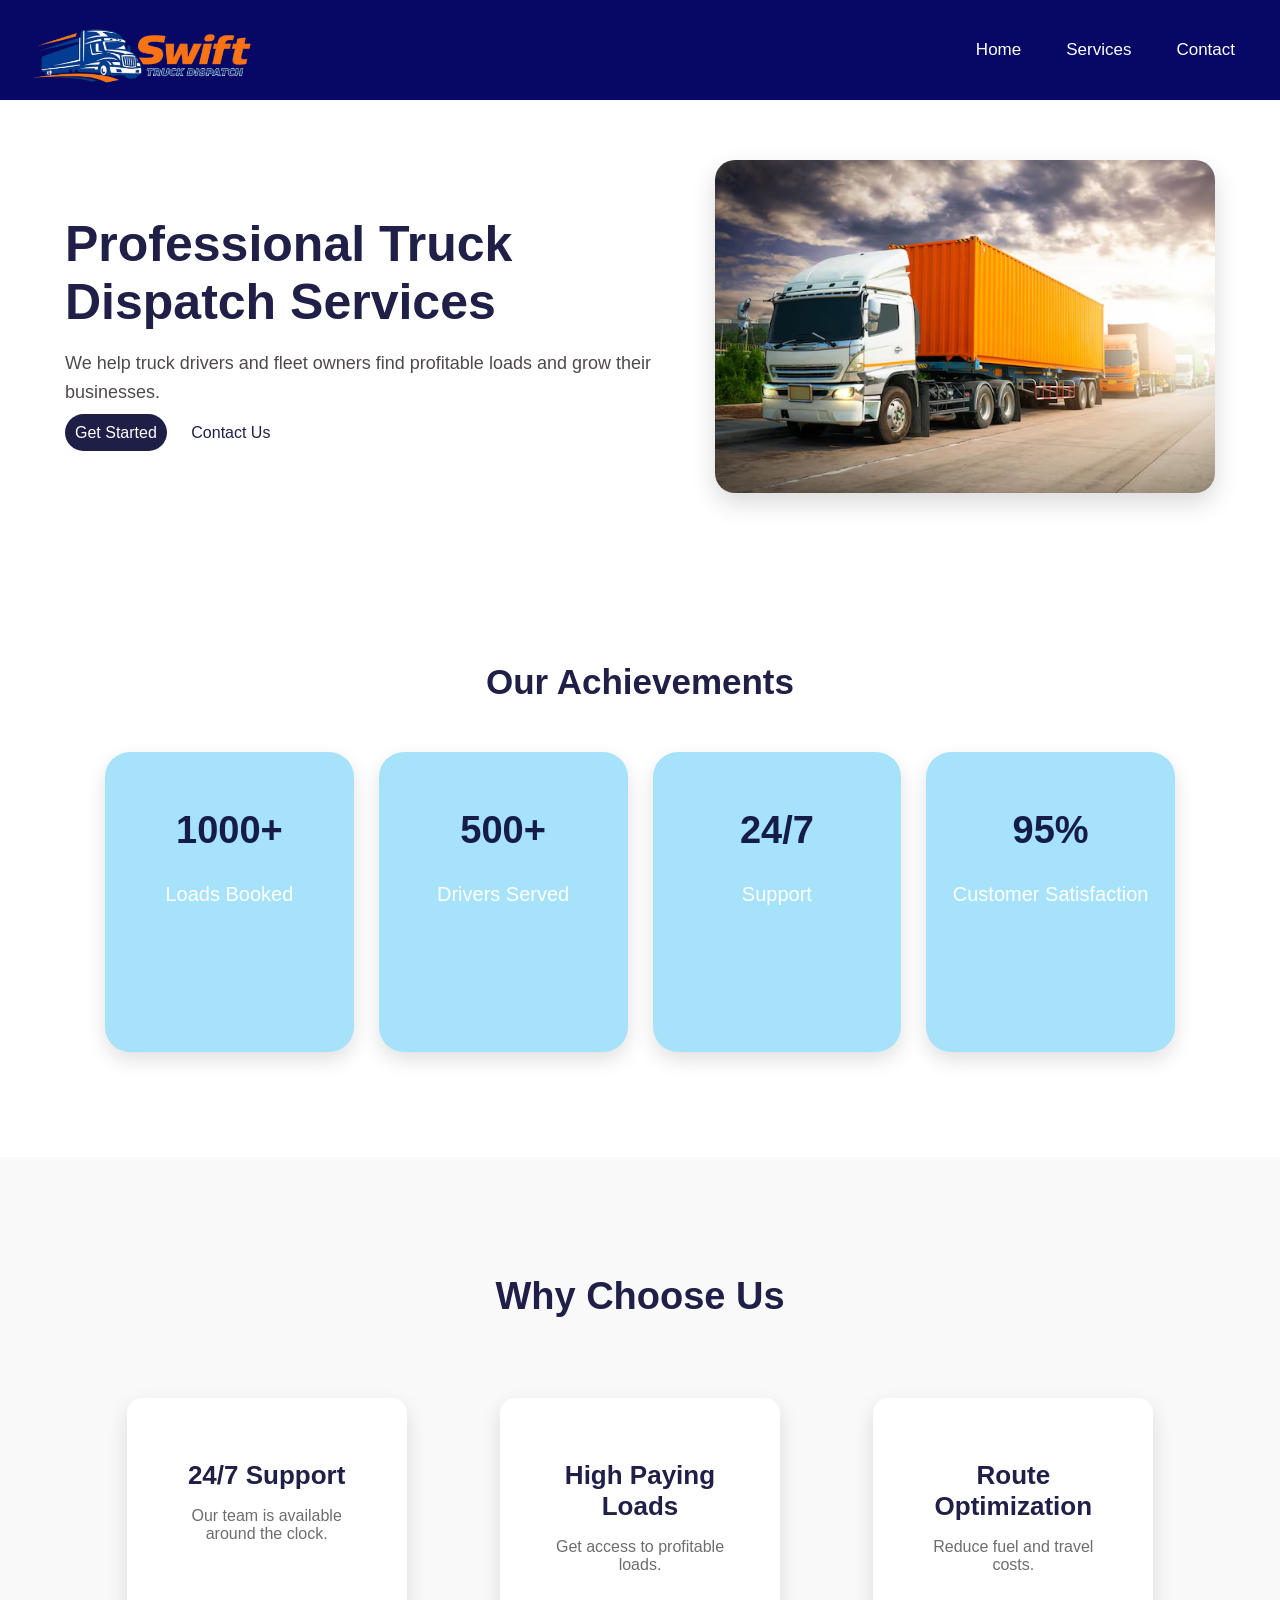
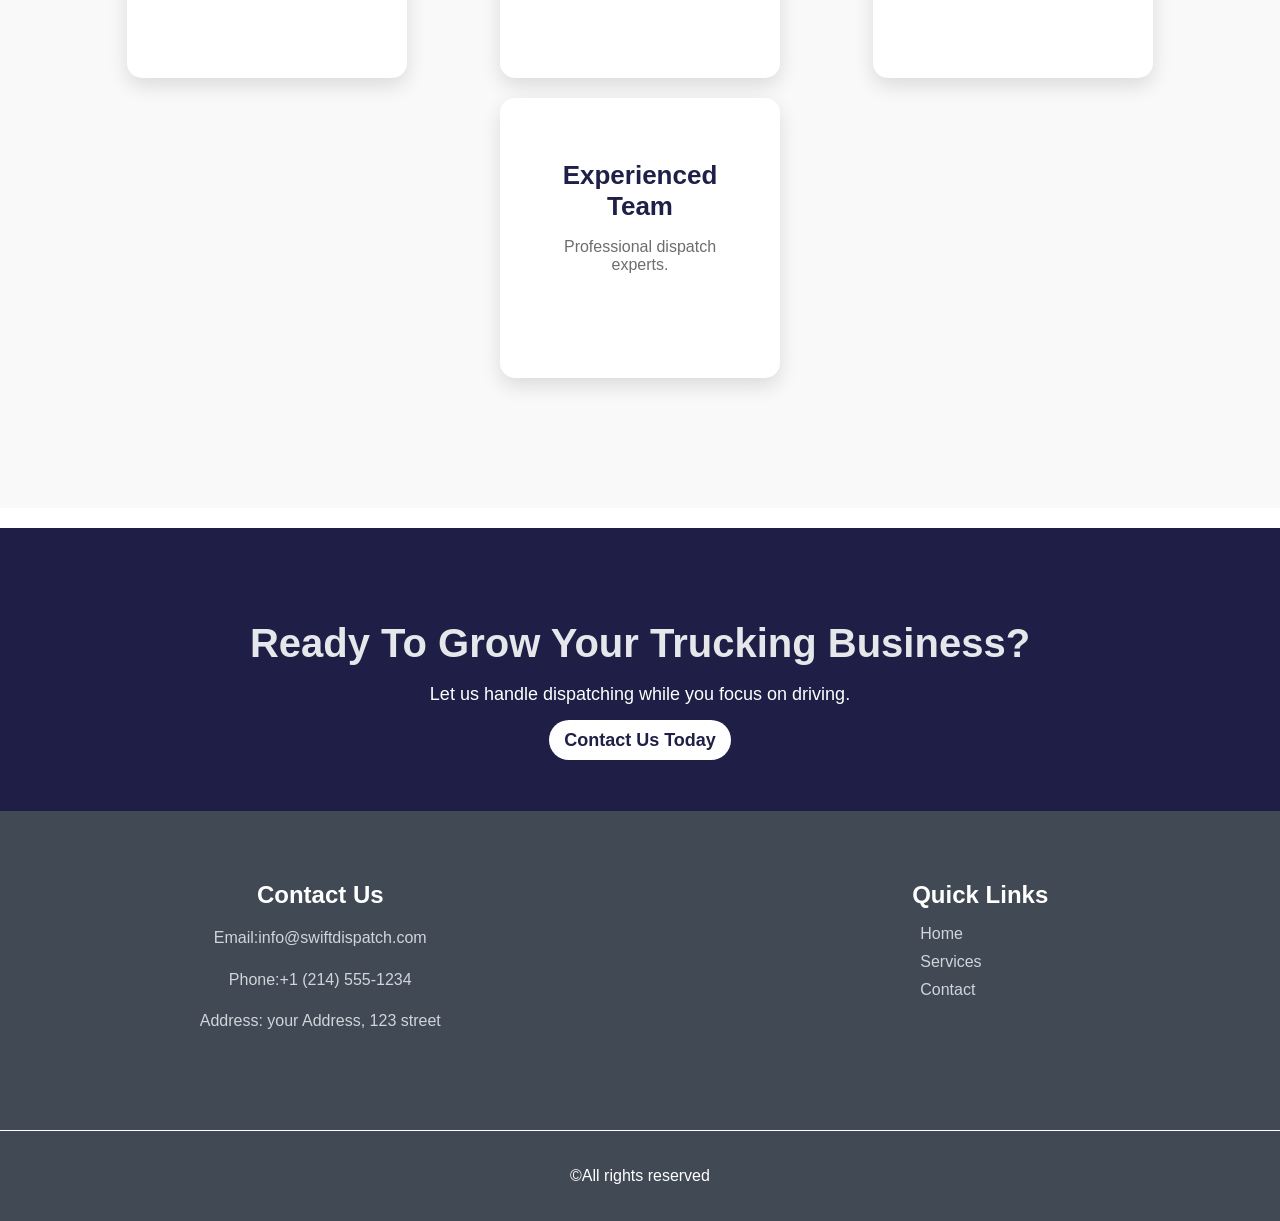
<file: index.html>
<!DOCTYPE html>
<html lang="en">
<head>
    <meta charset="UTF-8">
    <meta name="viewport" content="width=device-width, initial-scale=1.0">
    <title>Swift Truck Dispatch</title>
    <link rel="stylesheet" href="style.css">
</head>
<body>
    <header> 
        <nav class="navbar">
            <img src="Images/truck logo.png" alt="Truck logo">
            <ul>
                <li><a href="index.html">Home</a></li>
                <li><a href="Services.html">Services</a></li>
                <li><a href="Contact.html">Contact</a></li>
            </ul>
        </nav>
        <section class="hero">
            <div class="hero_content">
            <h1>Professional Truck Dispatch Services</h1>
            <p>We help truck drivers and fleet owners find profitable loads and grow their businesses.</p>
            <a href="Services.html" class="hero-button">Get Started</a>
            <a href="Contact.html" class="hero-btn">Contact Us</a>
        </div>
       <div> <img src="Images/image.png" alt="Logistic Trucks"> </div>
        </section>
    </header>
   
<section class="achievement-section">
     <h2 class="section-heading">Our Achievements</h2>
    <div class="stats">
     <div class="box">
        <h2>1000+</h2>
        <p>Loads Booked</p>
    </div>
     <div class="box">
        <h2>500+</h2>
        <p>Drivers Served</p>
    </div>
     <div class="box">
        <h2>24/7</h2>
        <p>Support</p>
    </div>
     <div class="box">
        <h2>95%</h2>
        <p>Customer Satisfaction</p>
    </div>
    </div>
</section>
<section class="about-section">
    <h3 class="heading"> Why Choose Us</h3>
    <div class="cards">
    <div class="card">
        <h2>24/7 Support</h2>
        <p>Our team is available around the clock.</p>
    </div>
     <div class="card">
        <h2>High Paying Loads</h2>
        <p>Get access to profitable loads.</p>
    </div>
     <div class="card">
        <h2>Route Optimization</h2>
        <p>Reduce fuel and travel costs.</p>
    </div>
     <div class="card">
        <h2>Experienced Team</h2>
        <p>Professional dispatch experts.</p>
    </div>
    </div>
</section>
<section class="cta">
    <h2>Ready To Grow Your Trucking Business?</h2>
    <p>Let us handle dispatching while you focus on driving.</p>
        <a href="Contact.html" class="cta-button">Contact Us Today</a>
</section>
<footer>
<div class="footer-container">
    <div class="footer-data">
        <h2>Contact Us</h2>
        <p>Email:info@swiftdispatch.com</p>
        <p>Phone:+1 (214) 555-1234</p>
        <p>Address: your Address, 123 street</p>
    </div>
    <div class="footer-content">
        <h2>Quick Links</h2>
        <ul class="lists">
            <li><a href="index.html">Home</a></li>
              <li><a href="Services.html">Services</a></li>
                <li><a href="Contact.html">Contact</a></li>
        </ul>
    </div>
    <div class="bottom-bar">
        <p>&copy;All rights reserved</p>
    </div>
</div>
</footer>
</body>
</html>
</file>
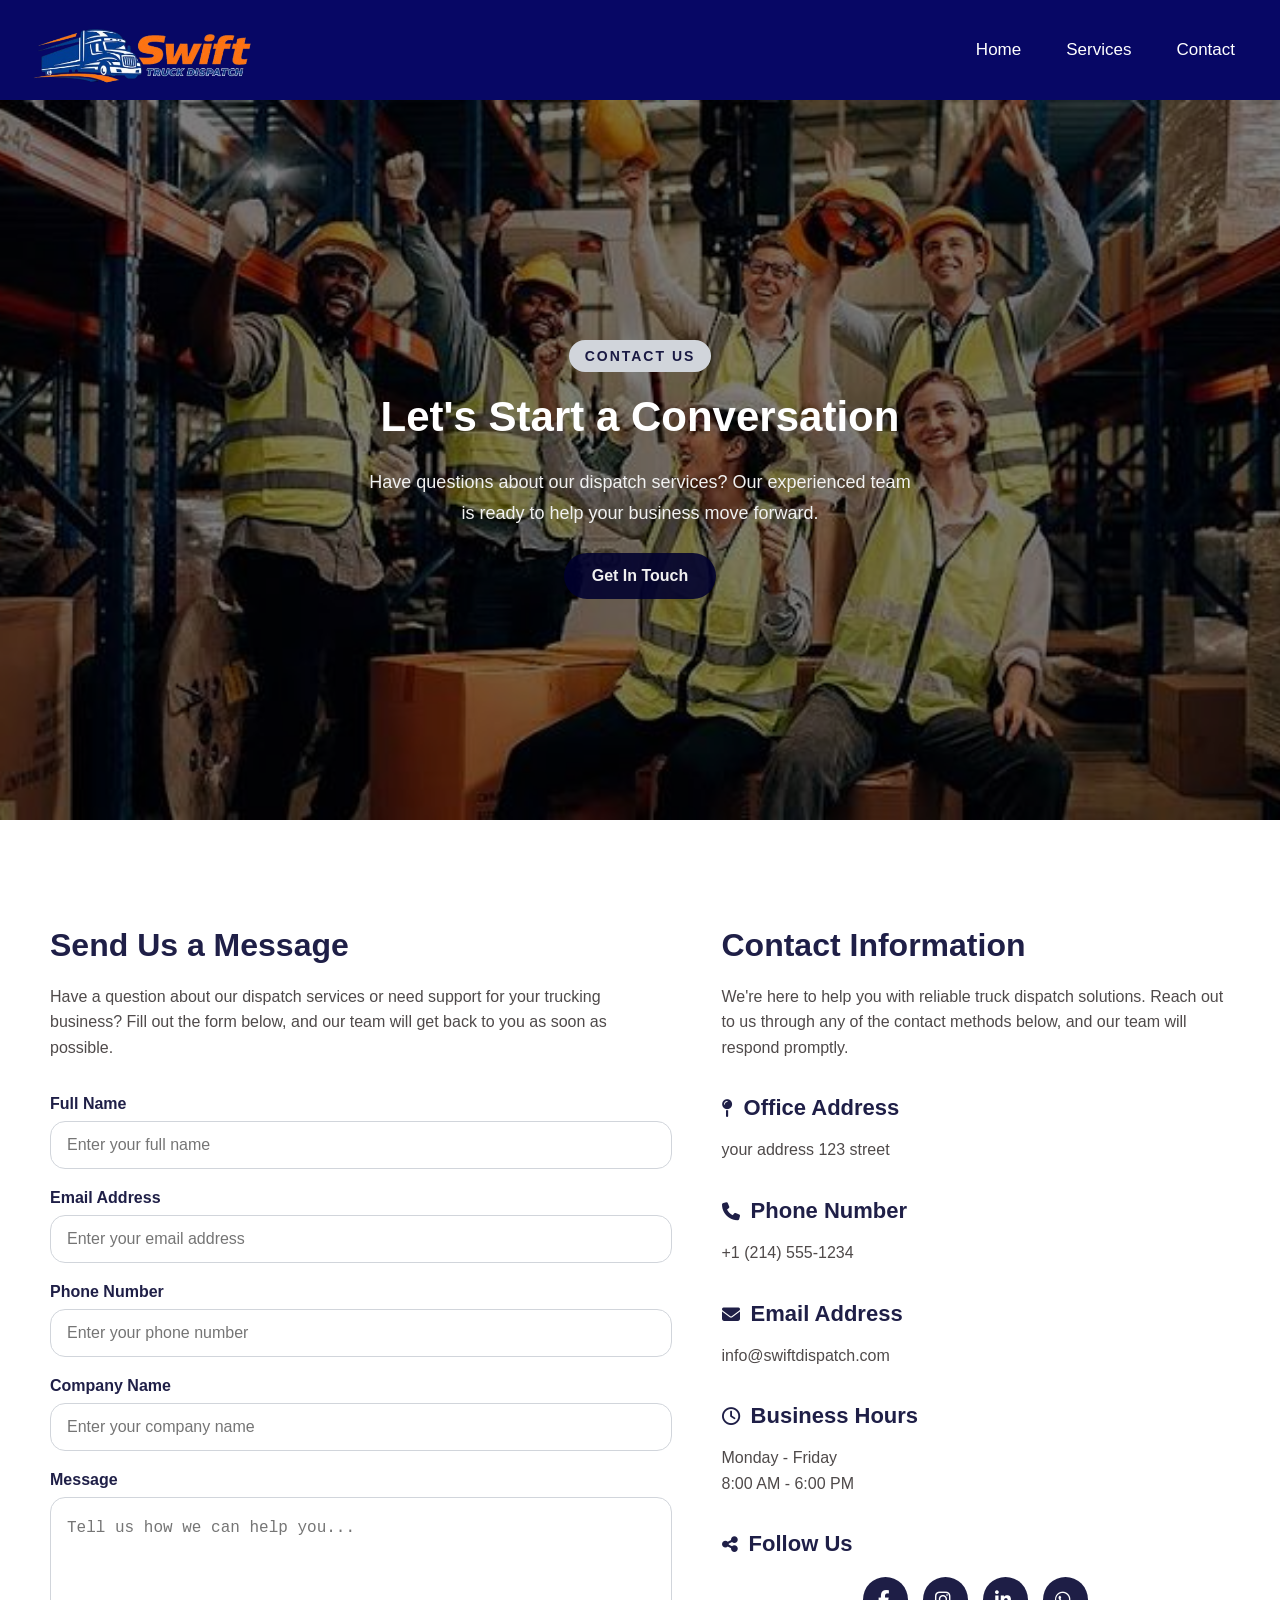
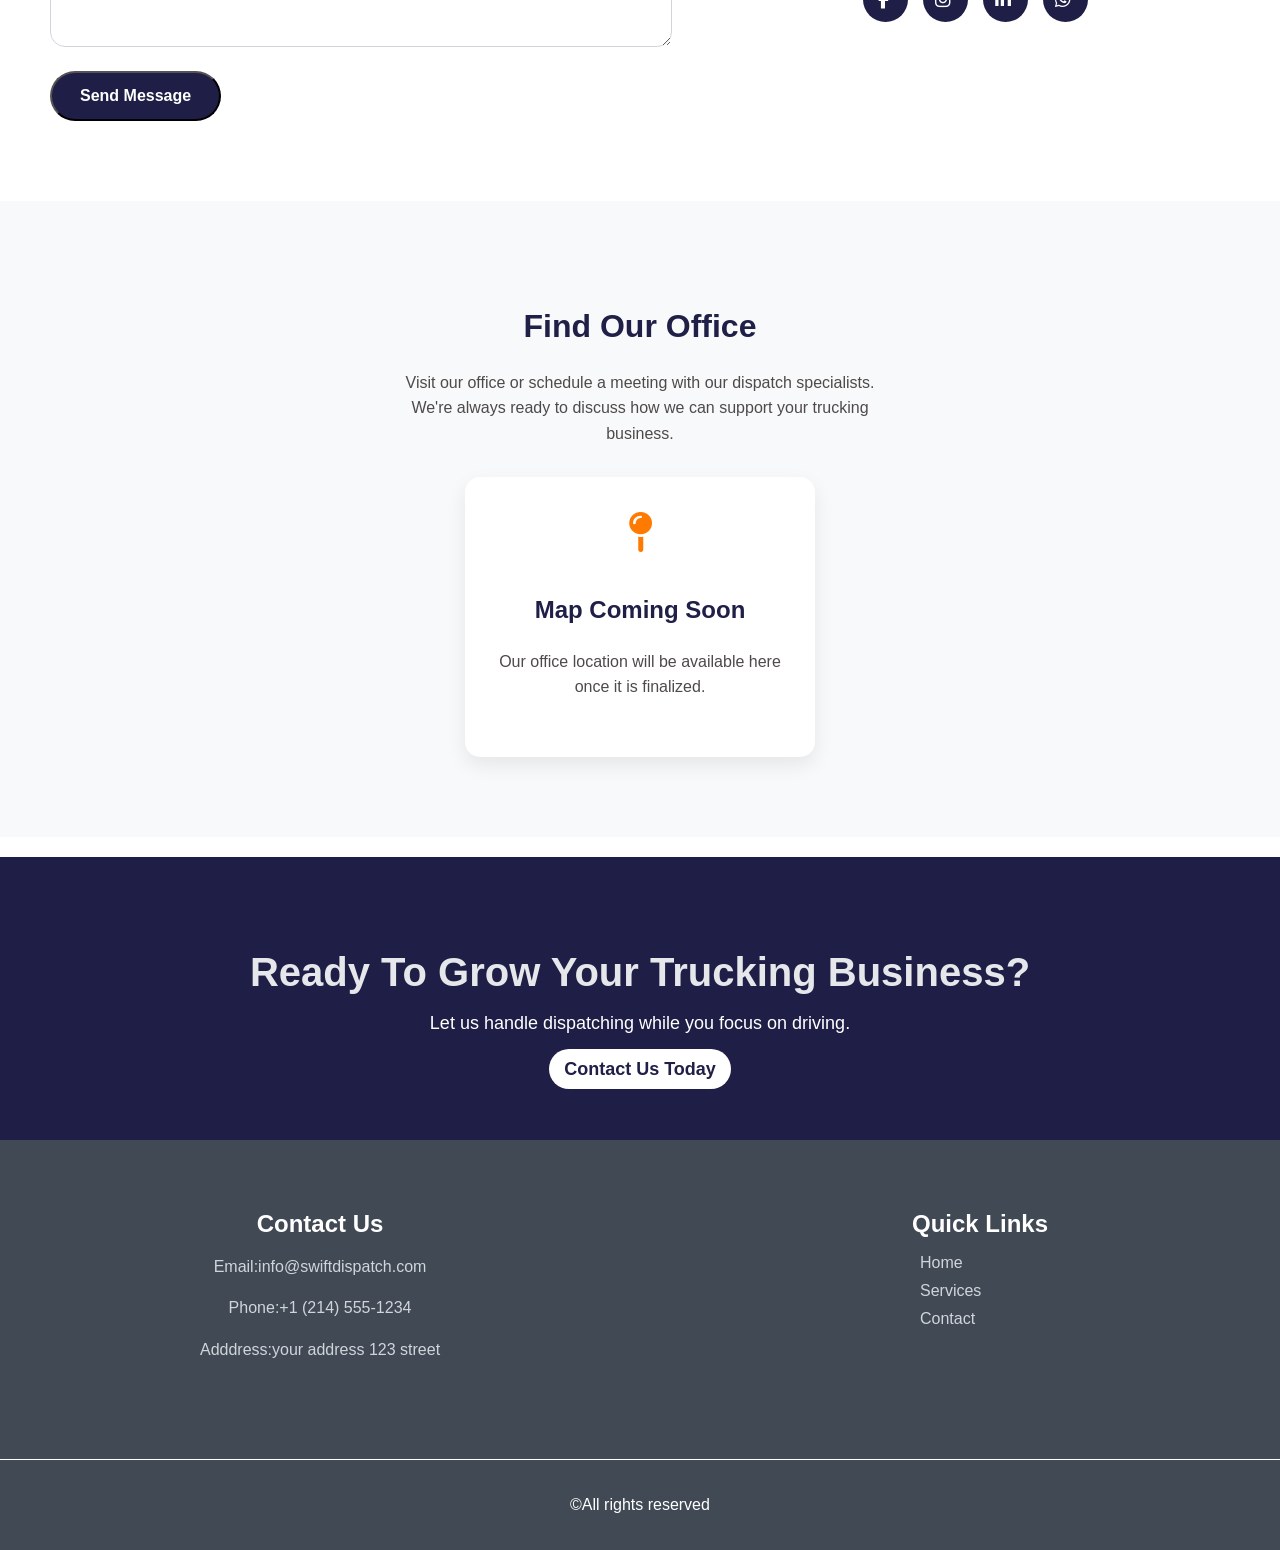
<file: Contact.html>
<!DOCTYPE html>
<html lang="en">
<head>
    <meta charset="UTF-8">
    <meta name="viewport" content="width=device-width, initial-scale=1.0">
    <title>Swift Truck Dispatch</title>
     <link rel="stylesheet" href="style.css">
       <link rel="stylesheet" href="https://cdnjs.cloudflare.com/ajax/libs/font-awesome/6.7.2/css/all.min.css">
</head>
<body>
    <header>
         <nav class="navbar">
            <img src="Images/truck logo.png" alt="Truck logo">
            <ul>
                <li><a href="index.html">Home</a></li>
                <li><a href="Services.html">Services</a></li>
                <li><a href="Contact.html">Contact</a></li>
            </ul>
        </nav>
        <section class="contact-hero">
<div class="contact-hero-data">
    <h4> CONTACT US</h4>
    <h1>Let's Start a Conversation</h1>
    <p>Have questions about our dispatch services? Our experienced team is ready to help your business move forward.</p>
 <a href="#contact" class="contact-button">Get In Touch</a>
</div>
        </section>
    </header>
    <section id="contact" class="contact-section">
   <div class="contact-form">
<h2>Send Us a Message</h2>
<p>Have a question about our dispatch services or need support for your trucking business? Fill out the form below, and our team will get back to you as soon as possible.</p>
    <form action="#" method="post">
        <label for="full-name">Full Name</label>
        <input type="text" id="full-name" name="full_name" placeholder="Enter your full name" required> 
        <label for="email-address">Email Address</label> 
        <input type="email" id="email-address" name="email-address" placeholder="Enter your email address" required> 
        <label for="phone-number">Phone Number</label>
        <input type="tel" id="phone-number" name="phone_number" placeholder="Enter your phone number" required> 
        <label for="company-name">Company Name</label>
        <input type="text" id="company-name" name="company_name" placeholder="Enter your company name"> 
        <label for="message">Message</label>
        <textarea name="message" id="message"placeholder="Tell us how we can help you..." required></textarea> 
        <button type="submit" class="submit-btn">Send Message</button>
    </form>
</div>
<div class="company-card">
<div class="company-heading">
    <h2>Contact Information</h2>
    <p>We're here to help you with reliable truck dispatch solutions. Reach out to us through any of the contact methods below, and our team will respond promptly.</p>
</div>
<div class="company-info">
    <h3> <i class="fa-solid fa-map-pin"></i> Office Address</h3>
    <p>your address 123 street</p>
</div>
<div class="company-info"> 
    <h3> <i class="fa-solid fa-phone"></i> Phone Number</h3>
    <p>+1 (214) 555-1234</p>
</div>
<div class="company-info">
    <h3> <i class="fa-solid fa-envelope"></i> Email Address</h3>
    <p>info@swiftdispatch.com</p>
</div>
<div class="company-info">
    <h3><i class="fa-regular fa-clock"></i> Business Hours</h3>
    <p>
    Monday - Friday<br>
    8:00 AM - 6:00 PM
</p>
</div>
<div class="company-info">
    <h3><i class="fa-solid fa-share-nodes"></i> Follow Us</h3>
      <div class="social-icons">
        <a href="#" aria-label="Facebook"><i class="fa-brands fa-facebook-f"></i></a>
        <a href="#" aria-label="Instagram"><i class="fa-brands fa-instagram"></i></a>
        <a href="#" aria-label="LinkedIn"><i class="fa-brands fa-linkedin-in"></i></a>
        <a href="#" aria-label="WhatsApp"><i class="fa-brands fa-whatsapp"></i></a>
    </div>
</div>
</div>
    </section>
    <section class="location-section">
        <div class="map-heading">
            <h2>Find Our Office</h2>
            <p>Visit our office or schedule a meeting with our dispatch specialists. We're always ready to discuss how we can support your trucking business.</p>
        </div>
        <div class="map-container">
        <i class="fa-solid fa-map-pin" aria-hidden="true"></i>
        <h3>Map Coming Soon</h3>
        <p>Our office location will be available here once it is finalized.</p>
        </div>
    </section>
     <section class="cta">
    <h2>Ready To Grow Your Trucking Business?</h2>
    <p>Let us handle dispatching while you focus on driving.</p>
    <a href="Contact.html" class="cta-button">Contact Us Today</a>
</section>
    <footer>
<div class="footer-container">
    <div class="footer-data">
        <h2>Contact Us</h2>
        <p>Email:info@swiftdispatch.com</p>
        <p>Phone:+1 (214) 555-1234</p>
        <p>Adddress:your address 123 street</p>
    </div>
    <div class="footer-content">
    <h2>Quick Links</h2>
        <ul class="lists">
            <li><a href="index.html">Home</a></li>
              <li><a href="Services.html">Services</a></li>
                <li><a href="Contact.html">Contact</a></li>
        </ul>
    </div>
    <div class="bottom-bar">
        <p>&copy;All rights reserved</p>
    </div>
</div>
</footer>
</body>
</html>
</file>
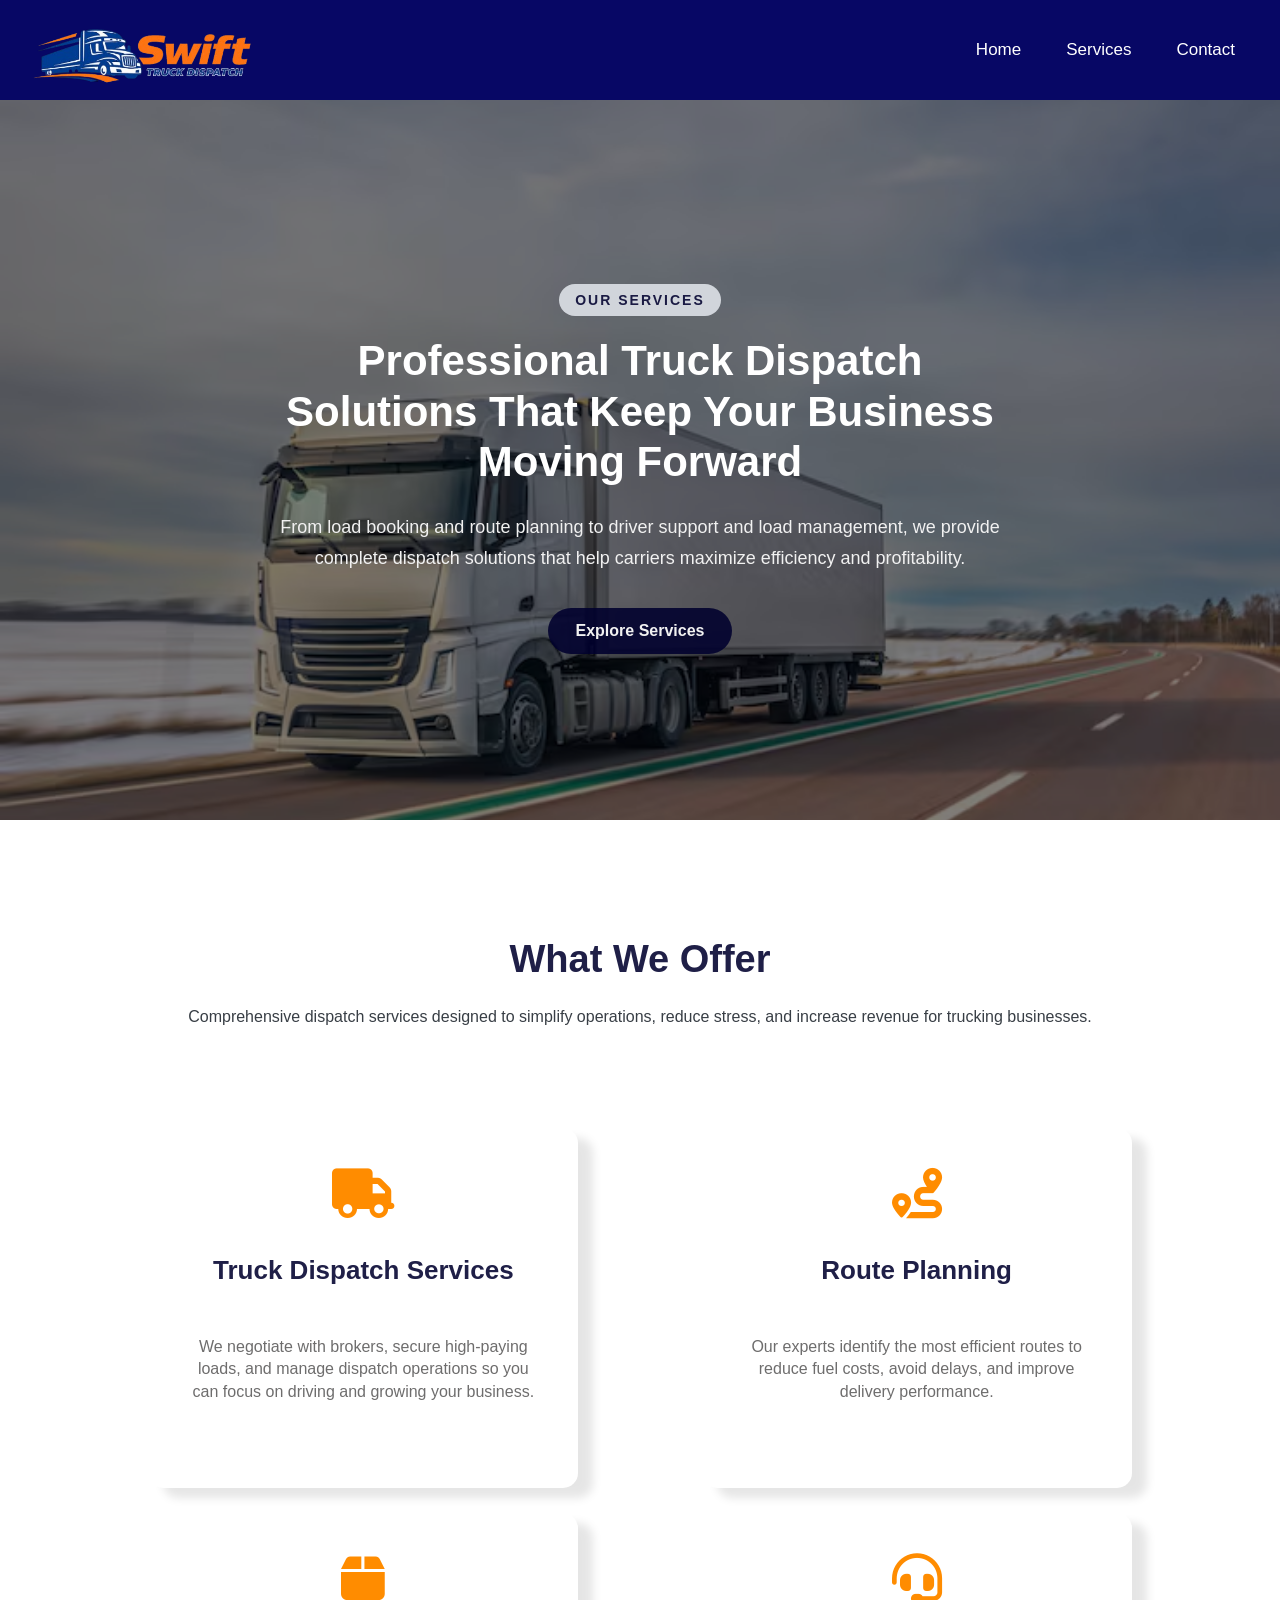
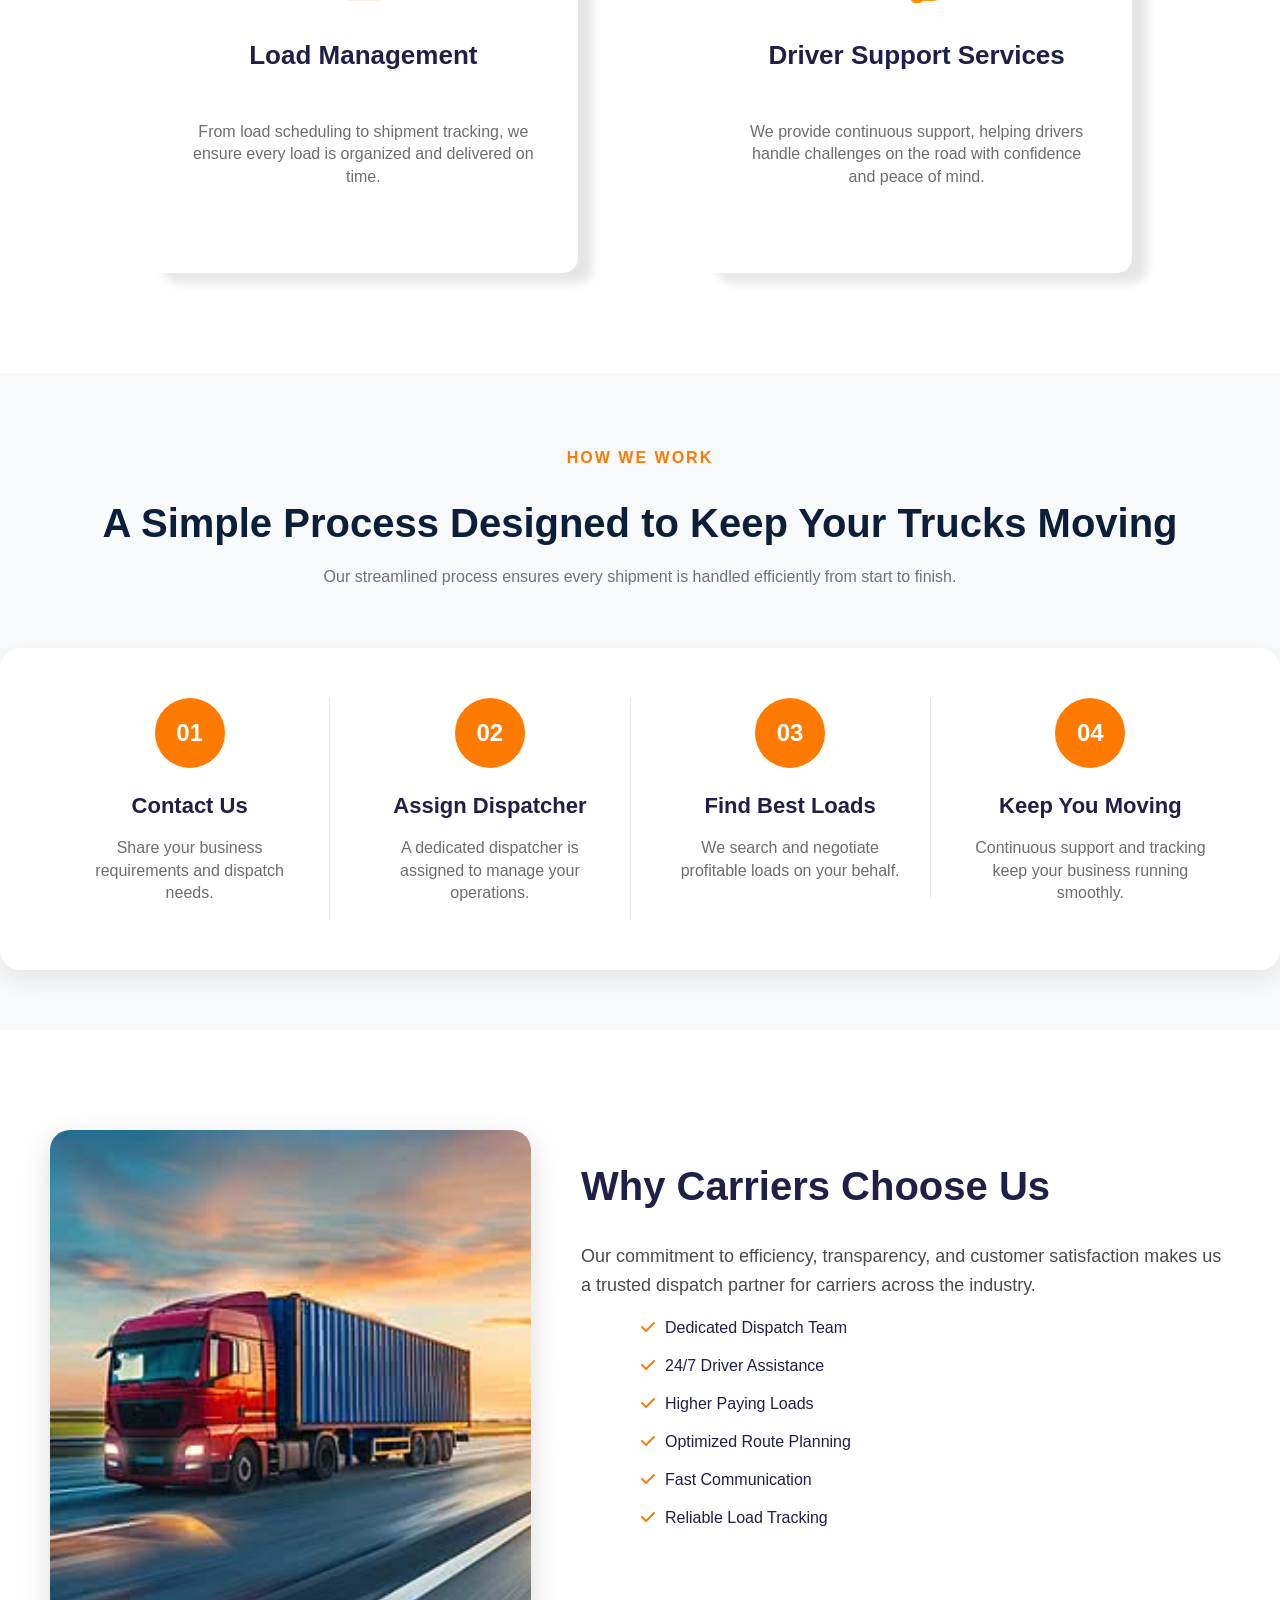
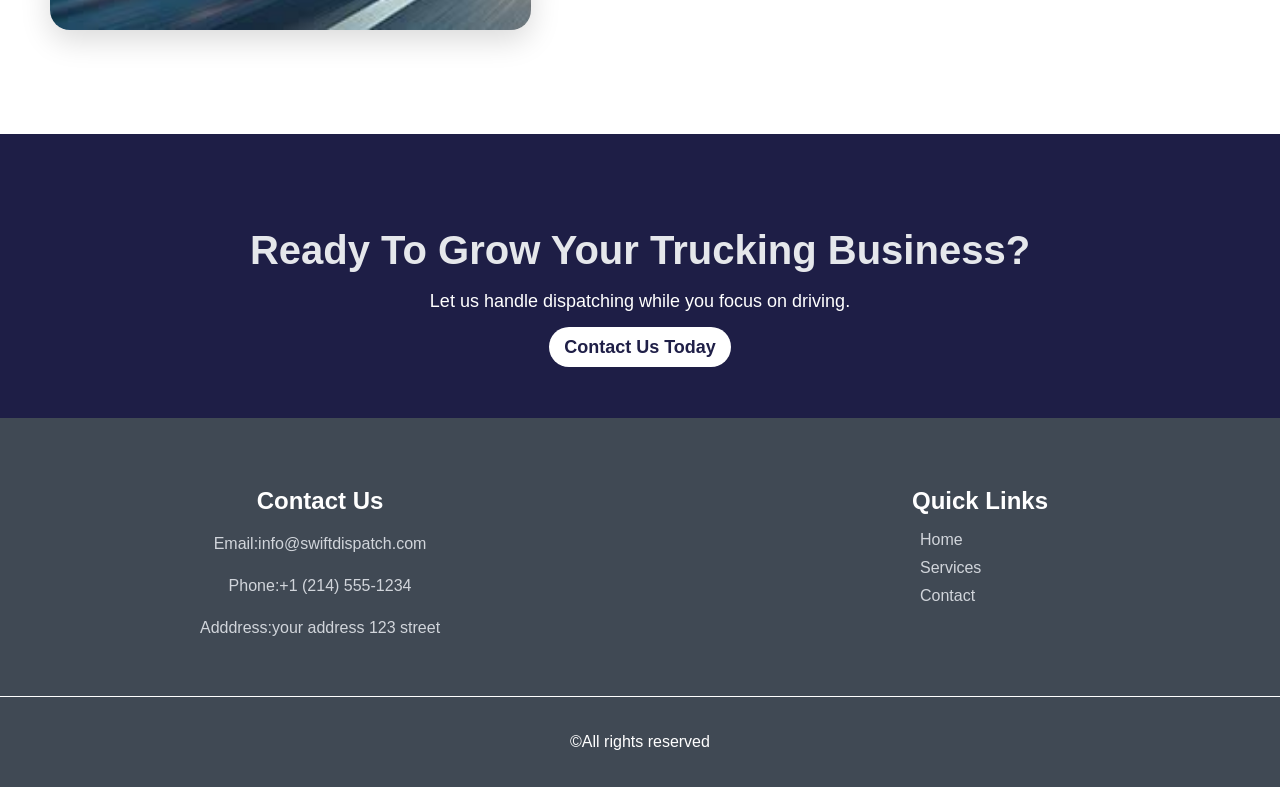
<file: Services.html>
<!DOCTYPE html>
<html lang="en">
<head>
    <meta charset="UTF-8">
    <meta name="viewport" content="width=device-width, initial-scale=1.0">
    <title>Swift Truck Dispatch</title>
     <link rel="stylesheet" href="style.css">
     <link rel="stylesheet" href="https://cdnjs.cloudflare.com/ajax/libs/font-awesome/6.7.2/css/all.min.css">
</head>
<body>
    <header> 
        <nav class="navbar">
            <img src="Images/truck logo.png" alt="Truck logo">
            <ul>
                <li><a href="index.html">Home</a></li>
                <li><a href="Services.html">Services</a></li>
                <li><a href="Contact.html">Contact</a></li>
            </ul>
        </nav>
        <section class="hero-section">
            <div class="hero-data">
               <h4>Our Services</h4>
               <h1>Professional Truck Dispatch Solutions That Keep Your Business Moving Forward</h1> 
<p>From load booking and route planning to driver support and load management, we provide complete dispatch solutions that help carriers maximize efficiency and profitability.</p>
            <a href="#services" class="button">Explore Services</a>
</div>
        </section>
    </header>
    <section id="services" class="services-section">
        <div class="service-heading">
            <h3>What We Offer</h3>
        <p>Comprehensive dispatch services designed to simplify operations, reduce stress, and increase revenue for trucking businesses.</p>
    </div>
<section class="services-cards">
    <div class="service-card">
        <i class="fa-solid fa-truck"></i>
        <h2>Truck Dispatch Services</h2>
        <p>We negotiate with brokers, secure high-paying loads, and manage dispatch operations so you can focus on driving and growing your business.</p>
    </div>
     <div class="service-card">
        <i class="fa-solid fa-route"></i>
        <h2>Route Planning</h2>
        <p>Our experts identify the most efficient routes to reduce fuel costs, avoid delays, and improve delivery performance.</p>
    </div>
     <div class="service-card">
        <i class="fa-solid fa-box"></i>
        <h2>Load Management</h2>
        <p>From load scheduling to shipment tracking, we ensure every load is organized and delivered on time.</p>
    </div>
     <div class="service-card">
        <i class="fa-solid fa-headset"></i>
        <h2>Driver Support Services</h2>
        <p>We provide continuous support, helping drivers handle challenges on the road with confidence and peace of mind.</p>
    </div>
</section>
</section>
    <section class="work-container">
        <div class="work-heading">
            <h3>How we work</h3>
    <h2>A Simple Process Designed to Keep Your Trucks Moving</h2>
        <p>Our streamlined process ensures every shipment is handled efficiently from start to finish.</p> 
    </div>
    <div class="process-box">
     <div class="work-setup">
        <div class="circle">01</div>
        <h2>Contact Us</h2>
        <p>Share your business requirements and dispatch needs.</p>
     </div>
        <div class="work-setup">
        <div class="circle">02</div>
     <h2>Assign Dispatcher</h2>
     <p>A dedicated dispatcher is assigned to manage your operations.</p>
        </div>
         <div class="work-setup">
        <div class="circle">03</div>
     <h2>Find Best Loads</h2>
    <p>We search and negotiate profitable loads on your behalf.</p>
          </div>
  <div class="work-setup">
          <div class="circle">04</div>
      <h2>Keep You Moving</h2>
    <p>Continuous support and tracking keep your business running smoothly.</p>
     </div>
    </div>
    </section>
    <section class="benefits-section">
            <div class="service-image"><img src="Images/benefits image.jpg" alt="truck on highway"></div>
        <div class="services-benefits">
        <h2>Why Carriers Choose Us</h2>
        <p>Our commitment to efficiency, transparency, and customer satisfaction makes us a trusted dispatch partner for carriers across the industry.</p>
    <div class="service-list">
        <ul>
            <li><i class="fa-solid fa-check"></i>Dedicated Dispatch Team</li>
            <li><i class="fa-solid fa-check"></i>24/7 Driver Assistance</li>
            <li><i class="fa-solid fa-check"></i>Higher Paying Loads</li>
            <li><i class="fa-solid fa-check"></i>Optimized Route Planning</li>
            <li><i class="fa-solid fa-check"></i>Fast Communication</li>
            <li><i class="fa-solid fa-check"></i>Reliable Load Tracking</li>
        </ul>
    </div>
    </div>
 </section>  
  <section class="cta">
    <h2>Ready To Grow Your Trucking Business?</h2>
    <p>Let us handle dispatching while you focus on driving.</p>
        <a href="Contact.html" class="cta-button">Contact Us Today</a>
</section>
<footer>
<div class="footer-container">
    <div class="footer-data">
        <h2>Contact Us</h2>
        <p>Email:info@swiftdispatch.com</p>
        <p>Phone:+1 (214) 555-1234</p>
        <p>Adddress:your address 123 street</p>
    </div>
    <div class="footer-content">
        <h2>Quick Links</h2>
        <ul class="lists">
            <li><a href="index.html">Home</a></li>
              <li><a href="Services.html">Services</a></li>
                <li><a href="Contact.html">Contact</a></li>
        </ul>
    </div>
</div>
    <div class="bottom-bar">
        <p>&copy;All rights reserved</p>
    </div>
</footer>
</body>
</html>
</file>
<file: style.css>
body{
margin: 0%;
padding: 0%;
box-sizing: border-box;
font-family: Arial, Helvetica, sans-serif;
background: linear-gradient( hsl(0, 3%, 94%));
}
.navbar{
    display: flex;
    justify-content: space-between;
    align-items: center;
    background-color: hwb(240 0% 62% / 0.973);
height: 70px;
padding: 15px 30px;
}
.navbar img {
    height: 85px;
    width: auto;    
}
.navbar ul{
    display: flex;
    font-size: 17px;
    list-style-type: none;
    padding: 0%;
    margin: 0%;
    gap: 15px;
}
.navbar a{
    color: white;
    text-decoration: none;
    padding: 15px;
    text-align: center;
}
.navbar a:hover {
color: rgb(172, 49, 4);
}
.hero{
   display: flex;
   align-items: center;
   margin: 60px 65px;
   gap: 40px 60px;
   min-height: auto ;
}
.hero img {
    height: auto;
    width: 500px;
    border-radius: 20px;
    box-shadow: 0 10px 25px rgba(0,0,0,0.15);
}
.hero_content{
    max-width: 600px;
}
.hero_content h1{
        font-size: 50px;
        font-weight: bold;
        color: rgba(1, 1, 46, 0.884);
        margin: 0px;
}
.hero_content p{
        font-size: 18px;
        color: hsl(0, 3%, 30%);
        max-width: 600px;
        line-height: 1.6;
}
.hero-button{
    background-color: rgba(1, 1, 46, 0.884);
    color: white;
    border-radius: 30px;
    padding: 10px;
    text-decoration: none;
    margin-right: 10px;
}
.hero-btn{
    background-color:white;
    color:rgba(1, 1, 46, 0.884);
        border-radius: 30px;
    padding: 10px;
    text-decoration: none;
}
.achievement-section{
    background-color: white;
    padding: 80px;
}
.section-heading{
    font-size: 35px;
    font-weight: bold;
    color:rgba(1, 1, 46, 0.884) ;
    margin: 25px;
    text-align: center;
}
.stats  {
    padding: 25px;
    display: flex;
    justify-content: space-around;
    text-align: center;
    gap: 25px;
}
.stats .box{
    background-color:rgb(166, 226, 250);
    padding: 25px;
    width: 250px;
    height: 250px;
     border-radius: 25px;
    box-shadow: 0 8px 20px rgba(0,0,0,0.12);
    transition: 0.3s;
}
.stats .box:hover{
    transform: translateY(-10px);
}
.stats .box h2{
    font-size: 38px;
    font-weight: bold;
    color:rgba(1, 1, 46, 0.884) ;
}
.stats .box p{
    font-size: 20px;
    font-weight: normal;
    color:white;
}
.about-section{
    padding: 80px 40px;
     background-color: #f3f4f680;
}
.heading{
    font-size: 38px;
    font-weight: 600;
    text-align: center;
    color:rgba(1, 1, 46, 0.884);
    margin-bottom: 30px;
}
.cards{
    display: flex;
    justify-content: space-around;
    flex-wrap: wrap;
    gap: 20px;
    padding: 50px;
}
.card{
    background-color: white;
    border-radius: 15px;
    width: 200px;
    height: 200px;
    text-align: center;
    padding: 40px;
    box-shadow: 0 8px 20px rgba(0,0,0,0.12);
    transition-duration: 0.3s;
}
 .card:hover{
    transform: translateY(-10px);
}
.card h2{
    color:rgba(1, 1, 46, 0.884) ;
    font-size: 26px;
    font-weight: bold;
    margin-bottom: 12px;
}
.card p{
    color:rgb(110, 109, 109) ;
    font-size: 16px;
    font-weight: normal;
}
.cta{
    background-color: rgba(1, 1, 46, 0.884);
    text-align: center;
    padding: 60px 10%;
    margin-top: 20px;
}
.cta h2{
    color: #e5e7eb;
    font-size: 40px;
    font-weight: 600;
    margin-bottom: 15px;
}
.cta p{
    color: white;
    font-size: 18px;
    font-weight: 400;
    margin-bottom: 25px;
}
.cta-button{
    background-color: white;
    color:rgba(1, 1, 46, 0.884) ;
    font-size: 18px;
    font-weight: 600;
    border-radius: 30px;
    cursor: pointer;
    text-decoration: none;
    padding: 10px 15px;
    transition-duration: 0.3s;
}
.cta-button:hover{
    color: #ff8c00;
    transform: scaleX(1.05);
}
footer{
    background-color: hwb(213 25% 67%);
    padding-top: 50px;
    padding-bottom:20px ;
}
.footer-container{
   
    margin: auto;
    display: flex;
    justify-content: space-around;
    flex-wrap: wrap;
    gap: 40px;
}
 .footer-content{
            width: 200px;
        }
  .footer-data h2{
    font-size: 24px;
    margin-bottom: 15px;
    text-align: center;
    font-weight: 600;
    color: white;
   } 
   .footer-data p{
    font-size: 16px;
    line-height: 1.6;
    text-align: center;
    font-weight: 400;
    color: #d1d5db;
   } 
   .footer-content h2{
    font-size: 24px;
    margin-bottom: 15px;
    text-align: center;
    font-weight: 600;
    color: white;
   } 
   .lists{
    list-style: none;
   }
   .lists li{
    margin-bottom: 10px;
   }
   .lists a{
    text-decoration: none;
    font-size: 16px;
    color:#d1d5db ;
    text-align: center;
   }
   .lists a:hover{
    color: rgba(1, 1, 46, 0.884);
   }
   .bottom-bar{
     width: 100%;
    text-align: center;
    margin-top: 40px;
    padding-top: 20px;
    border-top: 1px solid white;
   }
   .bottom-bar p{
    font-size: 16px;
    color: white;
   }
   .hero-section{
    background-image: url(Images/logistic\ truck\ background\ image.avif);
    background-repeat: no-repeat;
    background-size: cover;
    background-position: center;
    height: 80vh;
    position: relative;
    display: flex;
    justify-content: center;
    align-items: center;
   }
   .hero-section::before{
    content: "";
    position: absolute;
    top: 0;
    left: 0;
    height: 100%;
    width: 100%;
    background: rgba(0,0,0,0.5);
   }
.hero-data{
  text-align: center;
  position: relative;
z-index: 1;
}
   .hero-data h4{
    display: inline-block;
    background-color: #d1d5db;
    font-size: 14px;
    font-weight: 600;
    color: rgba(1, 1, 46, 0.884);
    border-radius: 20px;
    padding: 8px 16px;
    letter-spacing: 2px;
    text-transform: uppercase;
    margin-bottom: 20px;
   }
   .hero-data h1{
    font-size: 42px;
    font-weight: 700;
    color: white;
    margin: 0 auto;
   line-height: 1.2;
   max-width: 760px;
   }
   .hero-data p{
    font-size: 18px;
    font-weight: 400;
    color: #f1f1f1;
   line-height: 1.7;
   margin: 25px auto 35px;
   width: 60%;
   }
     .hero-data .button{
        text-decoration: none;
   background-color: rgba(1, 1, 46, 0.884);
        font-size: 16px;
    font-weight: 600;
    color: #f1f1f1;
   padding: 14px 28px;
   border-radius: 30px;
   transition: transform 0.3s;
   display: inline-block;
   }
    .hero-data .button:hover{
        transform: translateY(-5px);
    }
  .services-section{
    background-color: white;
    padding-top: 80px;
  }
.service-heading h3{
    font-size: 38px;
    font-weight: 700;
    color:rgba(1, 1, 46, 0.884) ;
    margin-bottom: 25px;
    text-align: center;
}
.service-heading p{
    color:hwb(212 22% 73%);
    font-size: 16px;
    line-height: 1.4;
    font-weight: normal;
    margin-bottom: 50px;
    text-align: center;
}
.services-cards{
   display: flex;
    justify-content: space-evenly;
    flex-wrap: wrap;
    gap: 25px;
    padding: 50px; 
}
.service-card{
    background-color: white;
    border-radius: 15px;
    width: 350px;
    height: 280px;
    text-align: center;
    padding: 40px;
    box-shadow: 15px 10px 10px rgba(0,0,0,0.1);
    transition-duration: 0.3s;
}
 .service-card:hover{
    transform: translateY(-10px);
}
.service-card i{
    font-size:50px;
    color: #ff8c00;
    margin-bottom: 15px;
}
.service-card h2{
    color:rgba(1, 1, 46, 0.884) ;
    font-size: 26px;
    font-weight: bold;
    margin-bottom: 50px;
}
.service-card p{
    color:rgb(110, 109, 109) ;
    font-size: 16px;
    font-weight: normal;
    line-height: 1.4;
}
.work-container{
    background-color: #f8f9fa;
    margin-top: 50px;
    padding-bottom: 60px;
    padding-top: 60px;
}
.work-heading{
        text-align: center;
    margin-bottom: 60px;
}
.work-heading h3{
color:#ff7a00;
font-size:16px;
text-transform:uppercase;
letter-spacing:2px;
}
.work-heading h2{
    font-size: 40px;
    font-weight:700;
    color:#0b1f3a;
    margin-bottom:20px;
}
.work-heading p{
    color:#6b7280;
    font-size: 16px;
    line-height: 1.4;
    font-weight: 400;
    margin-bottom: 50px;
}
.process-box{
background:white;
border-radius:20px;
padding:50px;
max-width: 1200px;
margin: auto;
display: flex;
justify-content: space-between;
    align-items: flex-start;
    box-shadow: 0 10px 25px rgba(0,0,0,.08);
    gap: 20px;
}
.work-setup{
    flex: 1;
    text-align: center;
    padding: 0 20px;
}
.work-setup:not(:last-child){
    border-right: 1px solid #e5e7eb;
}
.circle{
width:70px;
height:70px;
border-radius:50%;
background:#ff7a00;
display:flex;
justify-content:center;
align-items:center;
margin:auto;
font-size:24px;
font-weight:700;
color:white;
transition: 0.3s;
}
.work-setup h2{
    color:rgba(1, 1, 46, 0.884) ;
    font-size: 22px;
    font-weight: bold;
    margin-top: 25px;
}
.work-setup p{
    color:rgb(110, 109, 109) ;
    font-size: 16px;
    font-weight: normal;
    line-height: 1.4;
    margin-top: 15px;
}
.work-setup:hover .circle{
    transform: scale(1.1);
}
.work-setup:hover h2{
    color: #ff7a00;
}
.benefits-section{
    background-color: white;
    padding-top: 60px;
    padding-bottom: 60px;
    display: flex;
    justify-content: space-between;
    gap: 50px;
 margin: 40px 50px ;
}
.services-benefits{
    max-width: 55%;
}
.services-benefits h2{
        font-size: 40px;
        font-weight: 700;
        color: rgba(1, 1, 46, 0.884);
}
.services-benefits p{
        font-size: 18px;
        color: hsl(0, 3%, 30%);
        line-height: 1.6;
}
.service-list ul{
    list-style: none;
}
.service-list li{
    margin: 20px;
    color:rgba(1, 1, 46, 0.884) ;
}
.service-list i{
    margin-right: 10px;
    color: #ff7a00;
}
.service-image{
    width: 45%;
}
.service-image img{
    border-radius: 20px;
    width: 100%;
    height: 500px;
    object-fit: cover;
    box-shadow: 0px 10px 30px rgba(0, 0, 0, 0.15);
}
 .contact-hero{
    background-image: url(Images/contact\ page\ bg.jfif);
    background-repeat: no-repeat;
    background-size: cover;
    background-position: center;
    height: 80vh;
    position: relative;
    display: flex;
    justify-content: center;
    align-items: center;
   }
   .contact-hero::before{
    content: "";
    position: absolute;
    top: 0;
    left: 0;
    height: 100%;
    width: 100%;
    background: rgba(0,0,0,0.5);
   }
.contact-hero-data{
  text-align: center;
  position: relative;
z-index: 1;
}
   .contact-hero-data h4{
    display: inline-block;
    background-color: #d1d5db;
    font-size: 14px;
    font-weight: 600;
    color: rgba(1, 1, 46, 0.884);
    border-radius: 20px;
    padding: 8px 16px;
    letter-spacing: 2px;
    text-transform: uppercase;
    margin-bottom: 20px;
   }
   .contact-hero-data h1{
    font-size: 42px;
    font-weight: 700;
    color: white;
    margin: 0 auto;
   line-height: 1.2;
   max-width: 760px;
   }
   .contact-hero-data p{
    font-size: 18px;
    font-weight: 400;
    color: #f1f1f1;
   line-height: 1.7;
   margin: 25px auto 25px;
   width: 60%;
   }
     .contact-hero-data .contact-button{
        text-decoration: none;
   background-color: rgba(1, 1, 46, 0.884);
        font-size: 16px;
    font-weight: 600;
    color: #f1f1f1;
   padding: 14px 28px;
   border-radius: 30px;
   transition: all 0.3s ease;
   display: inline-block;
   }
      .contact-button:hover{
          background-color: #ff7a00;
        transform: translateY(-5px);
     }
     .contact-section{
        background-color: white;
        padding: 80px 50px;
        display: flex;
        justify-content: space-between;
        align-items: flex-start;
        gap: 50px;
     }
     .contact-section h2{
        font-size: 32px;
        font-weight: 700;
        color:rgba(1, 1, 46, 0.884);
        margin-bottom: 20px;
     }
      .contact-section p{
        font-size: 16px;
        font-weight: normal;
        color:hsl(0, 3%, 30%);
        margin-bottom: 35px;
        line-height: 1.6;
     }
     .contact-form{
        width: 55%;
     }
     .contact-form label{
        font-size: 16px;
        font-weight: 600;
        color:rgba(1, 1, 46, 0.884) ;
        display: block;
        margin-bottom: 8px;
     }
     .contact-form input{
        font-size: 16px;
       padding: 14px 16px;
       width: 100%;
       border: 1px solid #d1d5db;
       border-radius: 15px;
        margin-bottom: 20px;
        outline: none;
        box-sizing:border-box;
     }
     .contact-form textarea{
        font-size: 16px;
       padding: 18px 16px;
       width: 100%;
       border: 1px solid #d1d5db;
       border-radius: 15px;
        margin-bottom: 20px;
        outline: none;
        line-height: 1.5;
        box-sizing:border-box;
        height: 150px;
        resize: vertical;
     }
     .contact-form input:focus{
        border: 1px solid #ff7a00;
        box-shadow: 0px 0px 10px #f1a55d ;
     }
      .contact-form textarea:focus{
        border: 1px solid #ff7a00;
        box-shadow: 0px 0px 10px #f1a55d ;
     }
     .submit-btn{
        background-color:rgba(1, 1, 46, 0.884) ;
        color: white;
        font-size: 16px;
        font-weight: 600;
        border-radius: 30px;
        padding: 14px 28px;
        cursor: pointer;
        transition: all 0.3s ease;
     }
     .submit-btn:hover{
        background-color: #ff7a00;
        color:rgba(1, 1, 46, 0.884)  ;
         transform: translateY(-5px);
     }
     .company-card{
        width: 45%;
     }
     .company-info h3{
      font-size: 22px;
      font-weight: 600;
      color:rgba(1, 1, 46, 0.884) ;
      margin-bottom: 15px; 
     }
      .company-info p{
      font-size: 16px;
      color:hsl(0, 3%, 30%) ;
      line-height: 1.6;
     }
     .company-info i{
        font-size: 18px;
        margin-right: 5px;
     }
     .social-icons a{
         height: 45px;
        width: 45px;
        border-radius: 50px;
        background-color:rgba(1, 1, 46, 0.884) ;
        color: white;
         text-decoration: none;
         display: flex;
         justify-content: center;
         align-items: center;
        transition: all 0.3s ease;
     }
     .social-icons{
        display: flex;
        justify-content: center;
        align-items: center;
        gap: 15px;
        margin-top: 20px;
    
     }
     .company-info a:hover{
        background-color: #ff7a00;
        transform: translateY(-3px);
     }
     .location-section{
        background-color:#f8f9fa ;
        padding: 80px;
        display: flex;
        flex-direction: column;
        align-items: center;
        text-align: center;
     }
     .map-heading h2{
          font-size: 32px;
        font-weight: 700;
        color:rgba(1, 1, 46, 0.884);
        margin-bottom: 25px;
     }
    .map-heading p{
         font-size: 16px;
        font-weight: 400;
        color:hsl(0, 3%, 30%);
        margin-bottom: 30px;
        line-height: 1.6;
        max-width: 500px;
    }
    .map-container{
        background-color: white;
        height: 280px;
        max-width: 350px;
        border-radius: 15px;
        padding: 35px 25px;
        box-sizing: border-box;
        box-shadow: 0 8px 20px rgba(0, 0, 0, 0.08);
    }
    .map-container i{
        color: #ff7a00;
        font-size: 40px;
        margin-bottom: 20px;
    }
    .map-container h3{
         font-size: 24px;
        font-weight: 700;
        color:rgba(1, 1, 46, 0.884);
        margin-bottom: 25px;
    }
    .map-container p{
        font-size: 16px;
        font-weight: 400;
        color:hsl(0, 3%, 30%);
        line-height: 1.6;
    }
    /* ==========================
   Tablet
========================== */

@media (max-width:768px){
    .navbar{
    padding: 15px 20px;
}
.navbar img{
    height: 70px;
}
.navbar ul{
    font-size: 16px;
}
.navbar a{
    padding: 10px;
}
.hero{
    flex-direction: column;
    margin: 50px 30px;
}
.hero_content{
    max-width:100%;
    text-align:center;
}
.hero img{
    width: 100%;
    max-width: 400px;
}
.hero_content h1{
    font-size: 42px;
}
.achievement-section{
    padding: 60px 30px;
}
.section-heading{
    font-size: 30px;
    margin-bottom: 35px;
}
.stats{
    flex-wrap: wrap;
    justify-content: center;
    gap: 20px;
    padding: 0;
}
.stats .box{
    width: 220px;
    height: 220px;
}
.stats .box h2{
    font-size: 34px;
}
.stats .box p{
    font-size: 18px;
}
.about-section{
    padding: 60px 30px;
}
.heading{
    font-size: 32px;
    margin-bottom: 25px;
}
.cards{
    justify-content: center;
    gap: 20px;
    padding: 20px;
}
.card{
    width: 220px;
    height: 220px;
    padding: 30px;
}
.card h2{
    font-size: 24px;
}
.card p{
    font-size: 15px;
}
.cta{
    padding: 50px 30px;
}
.cta h2{
    font-size: 34px;
}
.cta p{
    font-size: 17px;
}
.cta-button{
    font-size: 17px;
    padding: 12px 22px;
}
footer{
    padding-top: 40px;
    padding-bottom: 20px;
}
.footer-container{
    justify-content: center;
    gap: 30px;
    padding: 0 20px;
}
.footer-data,.footer-content{
    width: 250px;
    text-align: center;
}
.footer-data h2,.footer-content h2{
    font-size: 22px;
}
.footer-data p,.lists a{
    font-size: 15px;
}
.bottom-bar{
    margin-top: 30px;
}
.hero-section{
    height: 65vh;
}
.hero-data{
    padding: 0 30px;
}
.hero-data h1{
    font-size: 38px;
}
.hero-data p{
    font-size: 16px;
   max-width: 80%;
    margin: 20px auto 30px;
}
.hero-data .button{
    font-size: 16px;
    padding: 12px 22px;
}
.services-section{
    padding: 60px 30px;
}

.service-heading h3{
    font-size: 36px;
}

.service-heading p{
    font-size: 16px;
    margin-bottom: 40px;
    padding: 0 20px;
}
.services-cards{
    justify-content: center;
    gap: 25px;
    padding: 20px;
}
.service-card{
    width: 100%;
    max-width: 300px;
    height: auto;
    padding: 30px;
}
.service-card h2{
    font-size: 24px;
    margin-bottom: 25px;
}
.service-card p{
    font-size: 16px;
}
.work-container{
    padding: 50px 30px;
}
.work-heading{
    margin-bottom: 40px;
}
.work-heading h2{
    font-size: 34px;
}
.work-heading p{
    font-size: 16px;
    padding: 0 20px;
    margin-bottom: 40px;
}
.process-box{
    flex-wrap: wrap;
    justify-content: center;
    padding: 35px;
    gap: 30px;
}
.work-setup{
    flex: 0 0 calc(50% - 20px);
    padding: 0 15px;
}
.work-setup{
    border-right: none;
}
.circle{
    width: 65px;
    height: 65px;
    font-size: 22px;
}
.work-setup h2{
    font-size: 20px;
}
.work-setup p{
    font-size: 15px;
}
.benefits-section{
    flex-direction: column;
    align-items: center;
    gap: 40px;
    margin: 30px;
    padding: 50px 0;
}
.service-image{
    width: 100%;
    max-width: 600px;
}
.service-image img{
    width: 100%;
    height: 400px;
}
.services-benefits{
    max-width: 100%;
    text-align: center;
    padding: 10px 15px;
}
.services-benefits h2{
    font-size: 34px;
}
.services-benefits p{
    font-size: 16px;
}
.service-list ul{
    padding: 0;
}
.service-list li{
    font-size: 16px;
    margin: 18px 0;
}
.contact-hero{
    height: 60vh;
}
.contact-hero-data{
    padding: 0 20px;
}
.contact-hero-data h1{
    font-size: 38px;
}
.contact-hero-data p{
    font-size: 16px;
    max-width: 75%;
    margin: 20px auto 25px;
}
.contact-hero-data .contact-button{
    font-size: 16px;
    padding: 12px 22px;
}
.contact-section{
    padding: 60px 30px;
    gap: 30px;
}
.contact-section h2{
    font-size: 30px;
}
.company-info h3{
    font-size: 20px;
}
.submit-btn{
    padding: 12px 24px;
}
.location-section{
    padding: 60px 30px;
}
.map-heading h2{
    font-size: 30px;
}
.map-heading p{
    font-size: 16px;
    margin-bottom: 25px;
    max-width: 600px;
}
.map-container{
    max-width: 400px;
    height: auto;
    padding: 30px 25px;
}
.map-container h3{
    font-size: 22px;
}
}
/* ==========================
   Mobile
========================== */

@media (max-width:480px){
    .navbar{
    flex-direction: column;
    height: auto;
    padding: 15px 20px;
    gap: 15px;
}
.navbar img{
    height: 60px;
}
.navbar ul{
    font-size: 16px;
    gap: 15px;
}
.navbar a{
    padding: 8px;
}
.hero{
    flex-direction: column;
    margin:35px 20px;
    gap: 25px;
}
.hero_content{
    max-width:100%;
    text-align:center;
}
.hero_content h1{
    font-size: 32px;
}
.hero_content p{
    font-size: 16px;}
    .hero_content img{
        width:100%;
        max-width:300px;
    }
  .achievement-section{
    padding: 50px 20px;
}
.section-heading{
    font-size: 28px;
    margin-bottom: 30px;
}
.stats{
    flex-wrap: wrap;
    justify-content: center;
    gap: 20px;
    padding: 0;
}
.stats .box{
    width: 100%;
    max-width: 280px;
    height: auto;
    padding: 30px 20px;
}
.stats .box h2{
    font-size: 32px;
}
.stats .box p{
    font-size: 18px;
}
.about-section{
    padding: 50px 20px;
}
.heading{
    font-size: 28px;
    margin-bottom: 25px;
}
.cards{
    justify-content: center;
    gap: 20px;
    padding: 0;
}
.card{
    width: 100%;
    max-width: 280px;
    height: auto;
    padding: 30px 20px;
}
.card h2{
    font-size: 22px;
}
.card p{
    font-size: 15px;
}
.cta{
    padding: 40px 20px;
}
.cta h2{
    font-size: 28px;
    line-height: 1.3;
}
.cta p{
    font-size: 16px;
    line-height: 1.6;
}
.cta-button{
    display: inline-block;
    font-size: 16px;
    padding: 12px 20px;
}
footer{
    padding-top: 35px;
    padding-bottom: 20px;
}
.footer-container{
    flex-direction: column;
    align-items: center;
    gap: 30px;
    padding: 0 20px;
}
.footer-data,.footer-content{
    width: 100%;
    text-align: center;
}
.footer-data h2,.footer-content h2{
    font-size: 22px;
}
.footer-data p,.lists a,.bottom-bar p{
    font-size: 15px;
}
.lists{
    padding: 0;
}
.bottom-bar{
    margin-top: 20px;
    padding-top: 15px;
}
.hero-section{
    height: 60vh;
}
.hero-data{
    padding: 10px 15px;
}
.hero-data h1{
    font-size: 22px;
}
.hero-data p{
    font-size: 14px;
   max-width: 90%;
    margin: 15px auto 20px;
}
.hero-data .button{
    font-size: 14px;
    padding: 10px 20px;
}
.services-section{
    padding: 40px;
}
.services-cards{
    width: 100%;
    max-width: 300px;
    height: auto;
    padding: 25px;
}
.service-heading h3{
    font-size: 24px;
}
.service-heading p{
    font-size: 14px;
}
.services-section{
    padding: 50px 20px;
}
.service-heading h3{
    font-size: 30px;
}
.service-heading p{
    font-size: 15px;
    margin-bottom: 35px;
    padding: 0;
}
.services-cards{
    justify-content: center;
    gap: 20px;
    padding: 10px;
}
.service-card{
    width: 100%;
    max-width: 320px;
    height: auto;
    padding: 25px;
}
.service-card i{
    font-size: 42px;
}
.service-card h2{
    font-size: 22px;
    margin-bottom: 20px;
}
.service-card p{
    font-size: 15px;
}
.work-container{
    padding: 40px 20px;
}
.work-heading{
    margin-bottom: 35px;
}
.work-heading h3{
    font-size: 14px;
}
.work-heading h2{
    font-size: 28px;
}
.work-heading p{
    font-size: 15px;
    margin-bottom: 35px;
}
.process-box{
    flex-direction: column;
    padding: 25px;
    gap: 35px;
}
.work-setup{
    flex: 100%;
    padding: 0;
    border-right: none;
}
.circle{
    width: 60px;
    height: 60px;
    font-size: 20px;
}
.work-setup h2{
    font-size: 20px;
    margin-top: 20px;
}
.work-setup p{
    font-size: 15px;
    margin-top: 12px;
}
.benefits-section{
    flex-direction: column;
    gap: 30px;
    margin: 20px;
    padding: 40px 0;
}
.service-image{
    width: 100%;
}
.service-image img{
    width: 100%;
    height: 280px;
}
.services-benefits{
    max-width: 100%;
    text-align: center;
}
.services-benefits h2{
    font-size: 28px;
}
.services-benefits p{
    font-size: 15px;
}
.service-list ul{
    padding: 0;
}
.service-list li{
    font-size: 15px;
    margin: 15px 0;
}
.contact-hero{
    height: 60vh;
}
.contact-hero-data{
    padding: 0 15px;
}
.contact-hero-data h1{
    font-size: 30px;
}
.contact-hero-data p{
    font-size: 15px;
    max-width: 90%;
    margin: 15px auto 20px;
}
.contact-hero-data .contact-button{
    font-size: 14px;
    padding: 10px 20px;
}
.contact-section{
    flex-direction: column;
    padding: 40px 20px;
    gap: 35px;
}
.contact-form,.company-card{
    width: 100%;
}
.contact-section h2{
    font-size: 26px;
}
.contact-section p{
    font-size: 15px;
    margin-bottom: 20px;
}
.contact-form label{
    font-size: 15px;
}
.contact-form input,.contact-form textarea{
    font-size: 15px;
    padding: 12px;
}
.contact-form textarea{
    height: 130px;
}
.submit-btn{
    width: 100%;
    font-size: 15px;
    padding: 12px;
}
.company-info h3{
    font-size: 18px;
}
.company-info p{
    font-size: 15px;
}
.social-icons{
    justify-content: center;
    gap: 12px;
}
.social-icons a{
    width: 42px;
    height: 42px;
}
.location-section{
    padding: 40px 20px;
}
.map-heading h2{
    font-size: 26px;
}
.map-heading p{
    font-size: 15px;
    margin-bottom: 25px;
}
.map-container{
    width: 100%;
    max-width: 320px;
    height: auto;
    padding: 25px 20px;
}
.map-container i{
    font-size: 36px;
}
.map-container h3{
    font-size: 20px;
    margin-bottom: 20px;
}
.map-container p{
    font-size: 15px;
}
}
</file>
